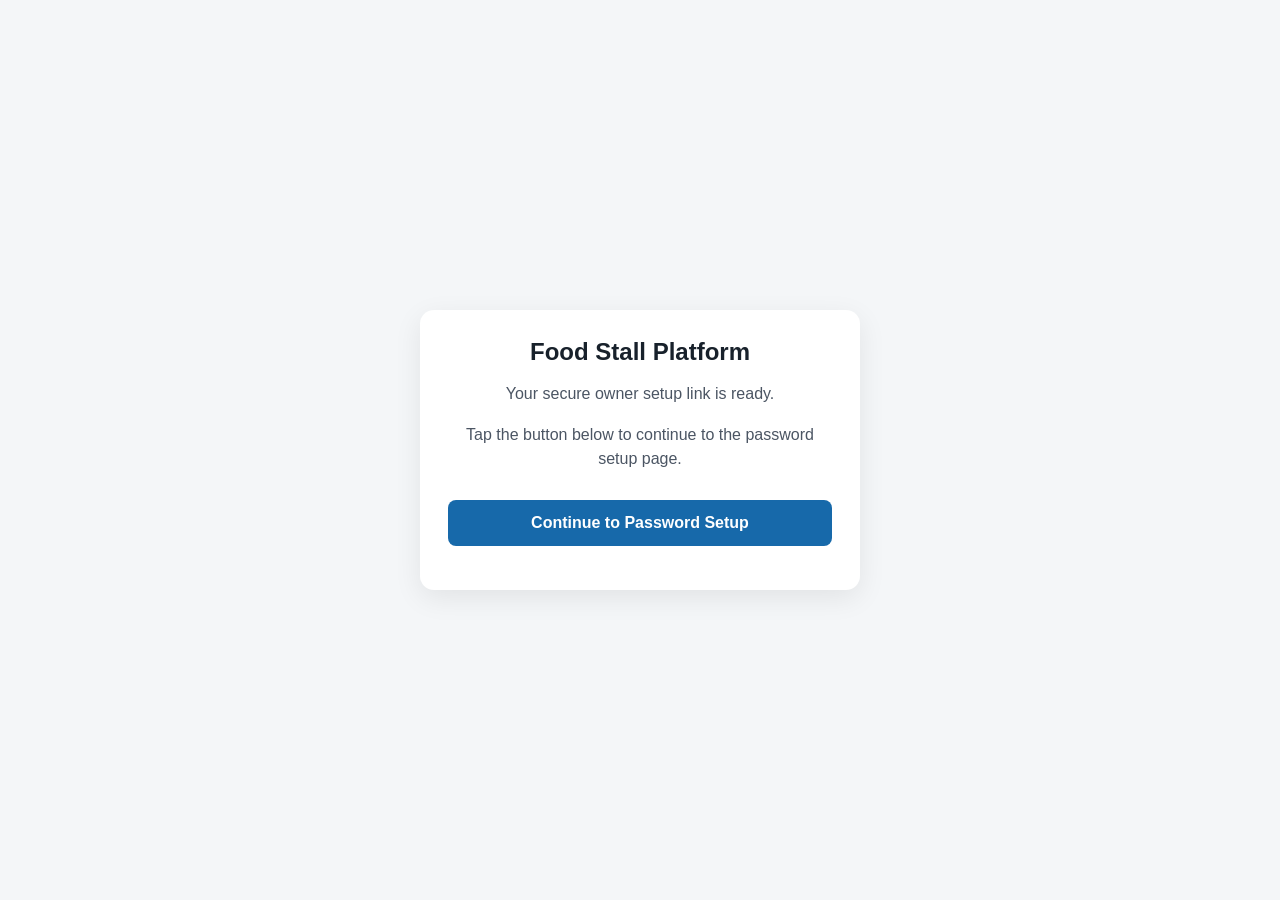
<file: owner-setup.html>
<!doctype html>
<html lang="en">
<head>
  <meta charset="utf-8">
  <meta name="viewport" content="width=device-width, initial-scale=1">
  <meta name="robots" content="noindex,nofollow">
  <meta property="og:title" content="Food Stall Platform — Secure Owner Setup">
  <meta property="og:description" content="Continue to securely set your stall owner password.">
  <title>Secure Owner Setup — Food Stall Platform</title>
  <style>
    * { box-sizing: border-box; }
    body { margin: 0; min-height: 100vh; display: grid; place-items: center; padding: 20px; background: #f4f6f8; color: #18212b; font-family: Arial, sans-serif; }
    main { width: 100%; max-width: 440px; padding: 28px; border-radius: 14px; background: #fff; box-shadow: 0 8px 28px rgba(0,0,0,.08); text-align: center; }
    h1 { margin-top: 0; font-size: 24px; }
    p { line-height: 1.55; color: #4b5563; }
    button { width: 100%; padding: 14px 18px; margin-top: 12px; border: 0; border-radius: 8px; background: #1769aa; color: #fff; font-size: 16px; font-weight: 700; cursor: pointer; }
    #error { color: #b42318; }
  </style>
</head>
<body>
  <main>
    <h1>Food Stall Platform</h1>
    <p>Your secure owner setup link is ready.</p>
    <p>Tap the button below to continue to the password setup page.</p>
    <button id="continueButton" type="button">Continue to Password Setup</button>
    <p id="error" role="status" aria-live="polite"></p>
  </main>
  <script>
    document.getElementById("continueButton").addEventListener("click", function () {
      const error = document.getElementById("error");
      try {
        const encoded = window.location.hash.slice(1);
        if (!encoded) throw new Error("The setup link is incomplete. Please ask the Platform Admin for a fresh link.");
        const target = new URL(decodeURIComponent(encoded));
        if (target.origin !== "https://anlgfcltudysjnsipsmd.supabase.co" ||
            target.pathname !== "/auth/v1/verify" ||
            target.searchParams.get("type") !== "recovery") {
          throw new Error("This setup link is not valid. Please ask the Platform Admin for a fresh link.");
        }
        window.location.assign(target.href);
      } catch (e) {
        error.textContent = e.message || "Unable to open the secure setup link.";
      }
    });
  </script>
</body>
</html>
</file>
